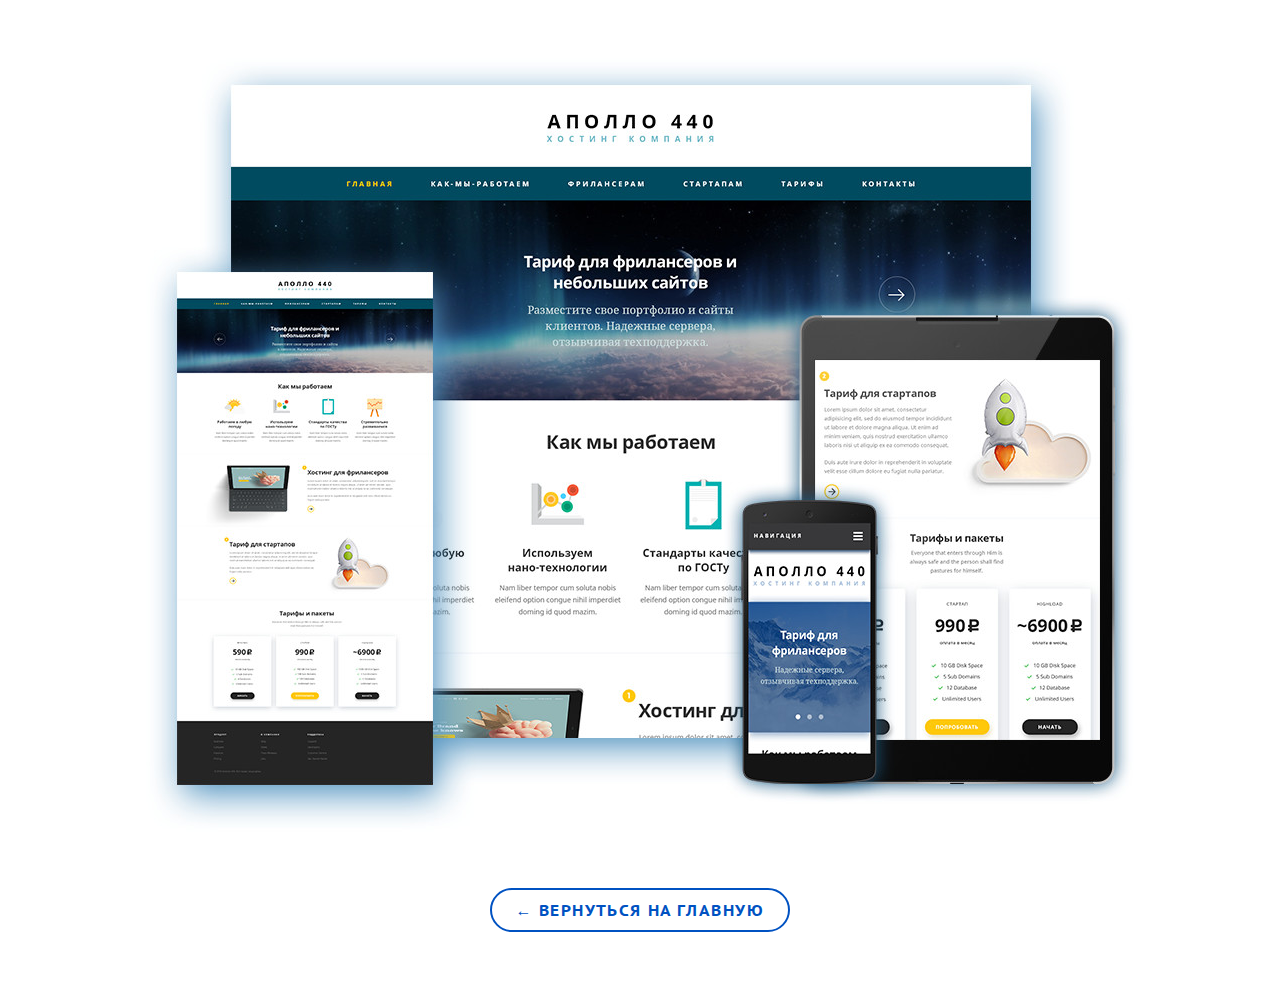
<file: work-apollo.html>
<!DOCTYPE html>
<html lang="en">
<head> 
    <meta charset="UTF-8">
    <title>work-organika</title>
     <link rel="stylesheet" href="css/main.css">
     <link href="https://fonts.googleapis.com/css?family=Merriweather|PT+Sans+Caption:400,700" rel="stylesheet">
  
    <link rel="shortcut icon" type="image/x-icon" href="img/favicon.ico">
</head>
<body>
   <div class="portfolio-singl-page">
       <div class="container">
           <img src="img/site-apollo.jpg" alt="project_organica">
           <a href="index.html" class="button-back">&larr; Вернуться на главную </a>
       </div>
   </div>
</body>
</html>
</file>
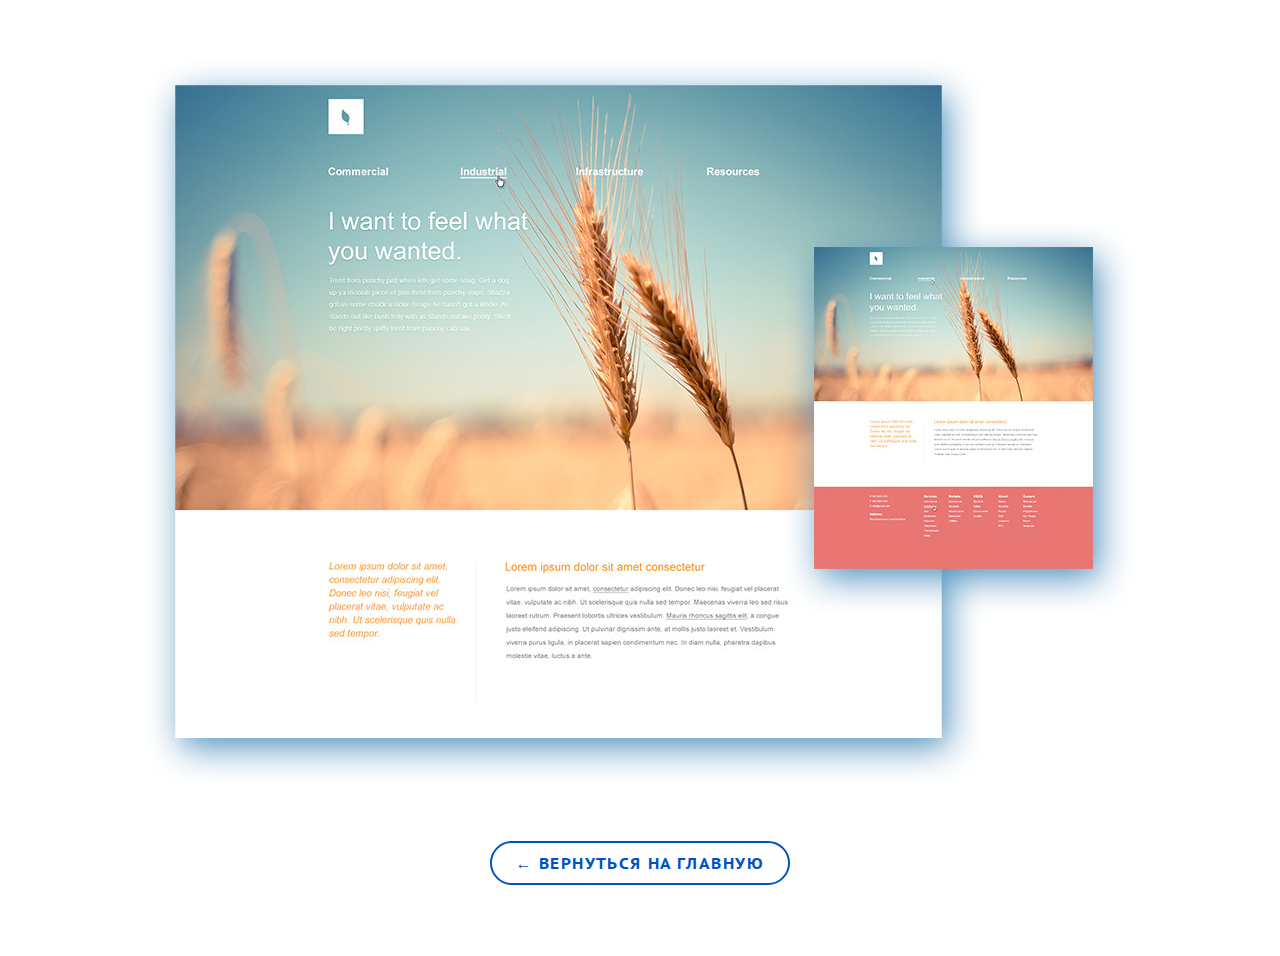
<file: work-organika.html>
<!DOCTYPE html>
<html lang="en">
<head>
    <meta charset="UTF-8">
    <title>work-organika</title>
     <link rel="stylesheet" href="css/main.css">
     <link href="https://fonts.googleapis.com/css?family=Merriweather|PT+Sans+Caption:400,700" rel="stylesheet">
  
    <link rel="shortcut icon" type="image/x-icon" href="img/favicon.ico">
</head>
<body>
   <div class="portfolio-singl-page">
       <div class="container">
           <img src="img/site-organica.jpg" alt="project_organica">
           <a href="index.html" class="button-back">&larr; Вернуться на главную </a>
       </div>
   </div>
</body>
</html>
</file>
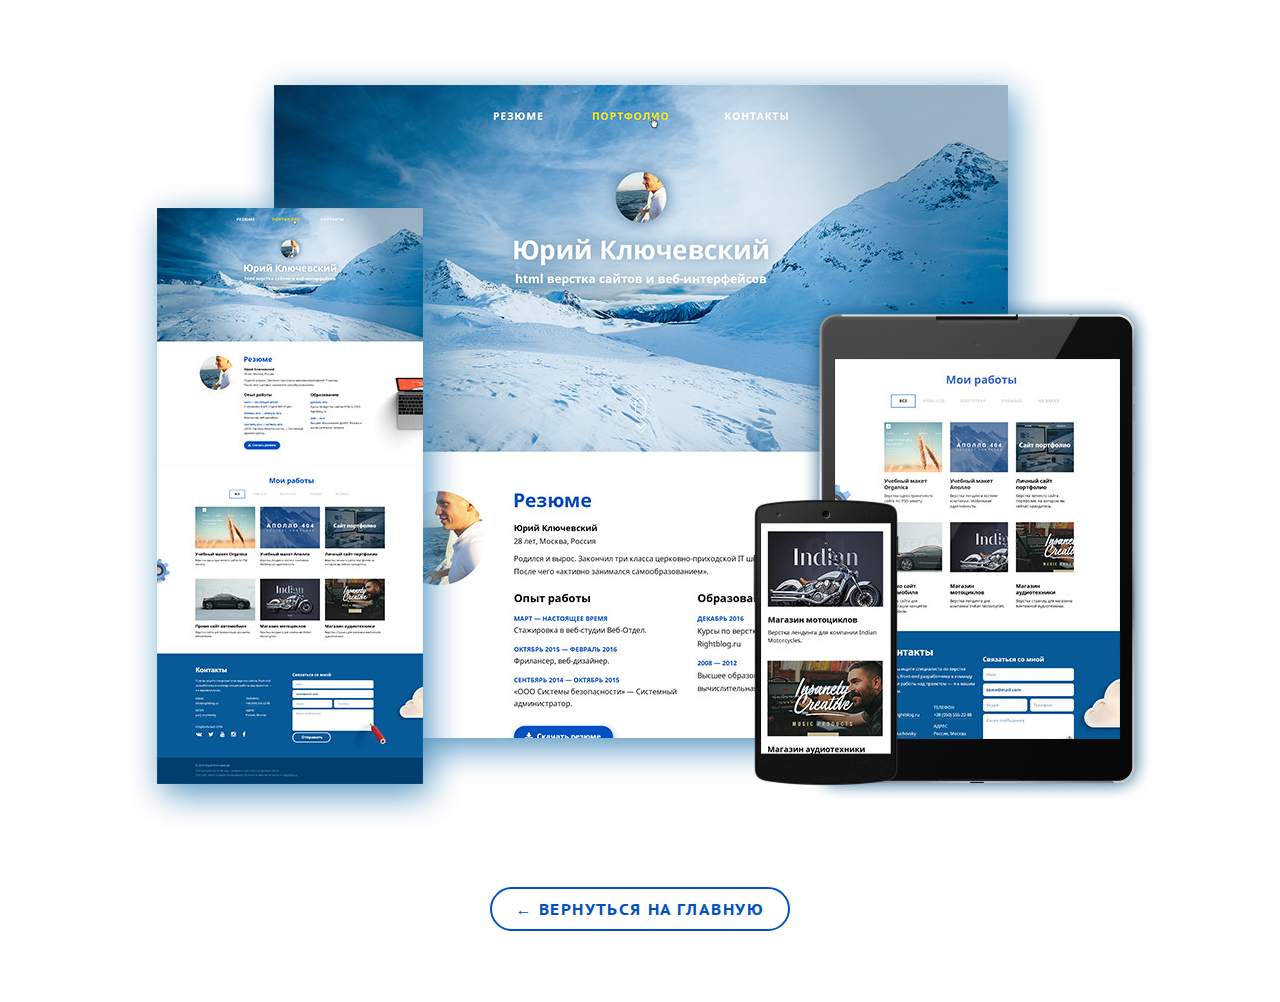
<file: work-portfolio.html>
<!DOCTYPE html>
<html lang="en">
<head>
    <meta charset="UTF-8">
    <title>work-organika</title>
     <link rel="stylesheet" href="css/main.css">
     <link href="https://fonts.googleapis.com/css?family=Merriweather|PT+Sans+Caption:400,700" rel="stylesheet">
  
    <link rel="shortcut icon" type="image/x-icon" href="img/favicon.ico">
</head>
<body>
   <div class="portfolio-singl-page">
       <div class="container">
           <img src="img/site-personal.jpg" alt="site-personal">
           <a href="index.html" class="button-back">&larr; Вернуться на главную </a>
       </div>
   </div>
</body>
</html>
</file>
<file: css/main.css>
/* 
font-family: 'Merriweather', serif;
font-family: 'PT Sans Caption', sans-serif;
*/
html, body {
    font-family: 'PT Sans Caption', sans-serif;
    font-size: 16px;
    line-height: 1.5;
    min-width: 280px;
}
*{
   box-sizing: border-box;
}
img{
    display: inline-block;
}
a{
     transform: 0.2s ease-out;
}
.container{
    width: 1140px;
    margin: 0 auto;
}

.row:after {
    clear: both;
    content: "";
    display: table;
    
}
.col-4{
    width: 360px;
    margin-right: 30px;
    float: left;
}
.col-4:last-child{
    margin-right: 0px;
}
.header{
    background:#343c4e;
    background-image: url(../img/bg-header.jpg);
    background-repeat: no-repeat;
    background-position: center;
    background-size: cover;
    height: 100vh;
    color: #fff;
    text-align:center;
    display: flex;
    flex-direction: column;
    align-items: center;
    justify-content: center;
    min-height: 400px;
    margin-bottom: 30px;
}
.header__title{
    font-size: 56px;
    margin-bottom: 30px;
    font-family: 'Merriweather', serif;
    margin-top: -50px;
}
.header__slogan{
    font-size: 28px;
    line-height: 42px;
}
.header__arrow{
    font-size: 48px;
    position: absolute;
    bottom: 50px;
    left: 50%;
    width: 60px;
    height: 50px;
    margin-left: -30px;
}
/*..................

resume

......................*/
.resume-col-left{
    text-align: right;
    width: 300px;
    float: left;
    margin-top: 30px;
}
.resume__img{
    width: 150px;
    height: 150px;
    border-radius: 50%;
    margin-bottom: 40px;
}
.resume-col-right{
float:right;
width:800px;
}
.resume__title{
    color: #061634;
    font-size: 36px;
    margin: 0;
    padding: 0;
    font-family: 'Merriweather', serif;
}
.resume__auhtor{
    margin: 0;
    padding: 0;
}
.resume__subtitle{
    padding: 0;
    margin:0;
}
.resume__description{
    font-size: 17px;
    line-height: normal;
}
/*..................

portfolio

......................*/
.portfolio{
    padding-top: 70px;
    padding-bottom: 100px; 
}
.portfolio-itim{
    margin-bottom: 20px;
}
.title{
    font-size: 46px;
    margin-bottom: 60px;
    font-family: 'Merriweather', serif;
    text-align: center;
}
.portfolio-itim__img{
    margin-bottom: 17px;
    
}
.portfolio-itim__img img{
    max-width: 100%;
    height: auto;
}
.portfolio-itim__title{
    font-size: 24px;
    line-height: normal;
    margin-bottom: 5px;
}
.portfolio-itim__title a{
    text-decoration: none;
    color: black;
    border-bottom: 1px solid #000;
}
.portfolio-itim__title a:hover{
    color: #0052c2;
    border-color: rgba(0, 82, 194, 0.3);
}
.portfolio-itim__text{
    margin-bottom: 15px;
    margin-top: 0px;
}

/*..................

portfolio-singl-page

......................*/
.portfolio-singl-page{
    padding-top: 50px;
    padding-bottom: 50px;
    text-align: center;
}
.portfolio-singl-page img{
    margin-bottom: 50px;
    max-width: 100%;
    height: auto;
    
}
.button-back{
    font-weight: 700;
    display: inline-block;
    color: #0052c2;
    border:2px solid  #0052c2;
    border-radius:50px; 
    text-decoration: none;
    text-transform: uppercase;
    letter-spacing: 1.6px;
    padding-top: 8px;
    padding-bottom: 8px;
    padding-left: 23px;
    padding-right: 23px;
    margin-bottom: 13px;
    transform: 0.2s ease-out;
}
.button-back:hover{
    color:#FFF;
    background-color: #0052c2;
    
}

.footer{
    background-color: #061634;
    color:#6479a2;
    padding-top: 90px;
    padding-bottom: 190px;
}
.footer p{
    margin-top: 0px;
    margin-bottom: 15px;
}

p.footer__name{
    font-size: 28px;
    margin-bottom: 10px;
    line-height: normal;
    font-family: 'Merriweather', serif;
    
    
}
p.footer__social{
color: #FFF;
}
p.footer__social-icons a{
    color: #FFF;
    font-size: 32px;
    text-decoration: none;
    margin-right: 30px;
     transform: 0.2s ease-out;
}
p.footer__social-icons a:last-child{
    margin-right: 0px;
}
p.footer__social-icons a:hover{
    color:#FFF400;
}
.button{
    font-weight: 700;
    display: inline-block;
    color:#FFF;
    border:2px solid #FFF;
    border-radius:50px; 
    text-decoration: none;
    text-transform: uppercase;
    letter-spacing: 1.6px;
    padding-top: 8px;
    padding-bottom: 8px;
    padding-left: 23px;
    padding-right: 23px;
    margin-bottom: 13px;
    transform: 0.2s ease-out;
}
.button:hover{
    color:#061634;
    background-color: #FFF;
}

/*..................

media

......................*/
@media (max-width:1160px){
    .container{
        width: 100%;  
    }
    .col-4{
     width: 100%;
     margin: 0px;
     margin-bottom: 30px;
     padding-left: 15px;
    padding-right: 15px;
    text-align: center;
      
    }
    .header{
       padding-left: 15px;
        padding-right: 15px;
    }
    .header__title{
        font-size: 38px;
        line-height: 48px;
        margin-bottom: 15px;
    }
    .header__slogan{
        font-size: 22px;
        line-height: 38px;
    }
    ..portfolio{
        padding-bottom: 50px;
        padding-top: 40px;
    }
    .title{
        font-size: 36px;
    }
    .footer{
        padding-bottom: 60px;
        padding-top: 70px;
        
    }
}
</file>
